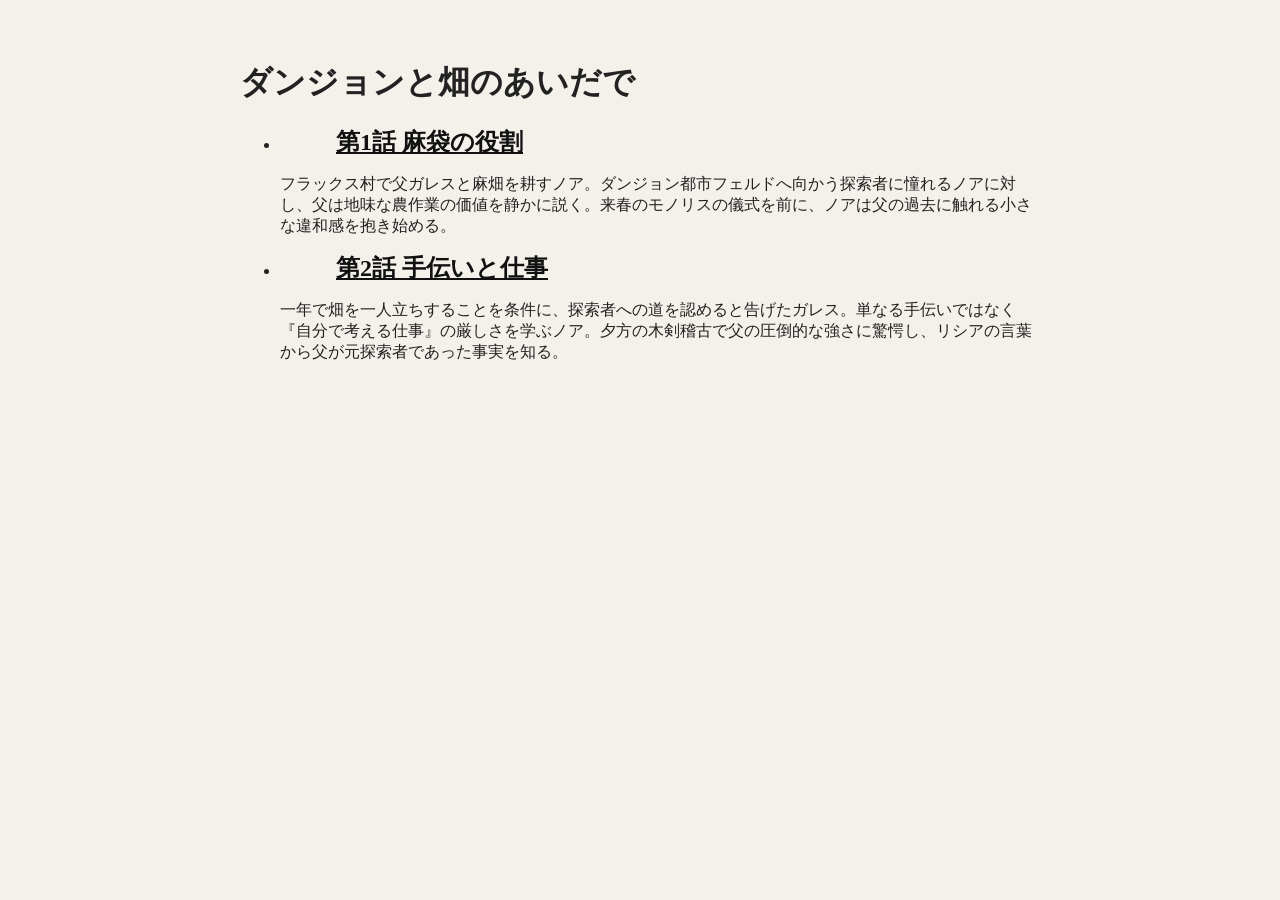
<file: docs/index.html>
<!DOCTYPE html>
<html lang="ja">
<head>
  <meta charset="UTF-8">
  <meta name="viewport" content="width=device-width, initial-scale=1.0">
  <title>ダンジョンと畑のあいだで - エピソード一覧</title>
  <link rel="stylesheet" href="css/style.css">
  <script src="./js/story-list.js"></script>
</head>
<body class="list-page">
  <div class="container">
    <h1>ダンジョンと畑のあいだで</h1>
    <ul id="story-list" class="story-list"></ul>
  </div>

  <script>
    window.addEventListener('DOMContentLoaded', () => {
      const listContainer = document.getElementById('story-list');
      
      // ★1. story-list.js側で定義している変数名に合わせてください
      // もしJS側が「const storyList = ...」なら、グローバル変数（window.storyList）としてアクセスできます
      const stories = window.storyList || window.STORY_LIST; 
      
      if (!listContainer || !stories) {
        console.error("一覧コンテナまたはストーリーデータが見つかりません。");
        return;
      }
      
      // ★2. 30話以上の配列データ（Array）をきれいにループ処理する標準的な書き方に変更
      stories.forEach(story => {
        const li = document.createElement('li');
        li.className = 'story-item';
        li.innerHTML = `
          <a href="viewer.html?id=${story.id}" class="story-title">${story.title}</a>
          <p class="story-synopsis">${story.synopsis}</p>
        `;
        listContainer.appendChild(li);
      });
    });
  </script>
</body>
</html>
</file>
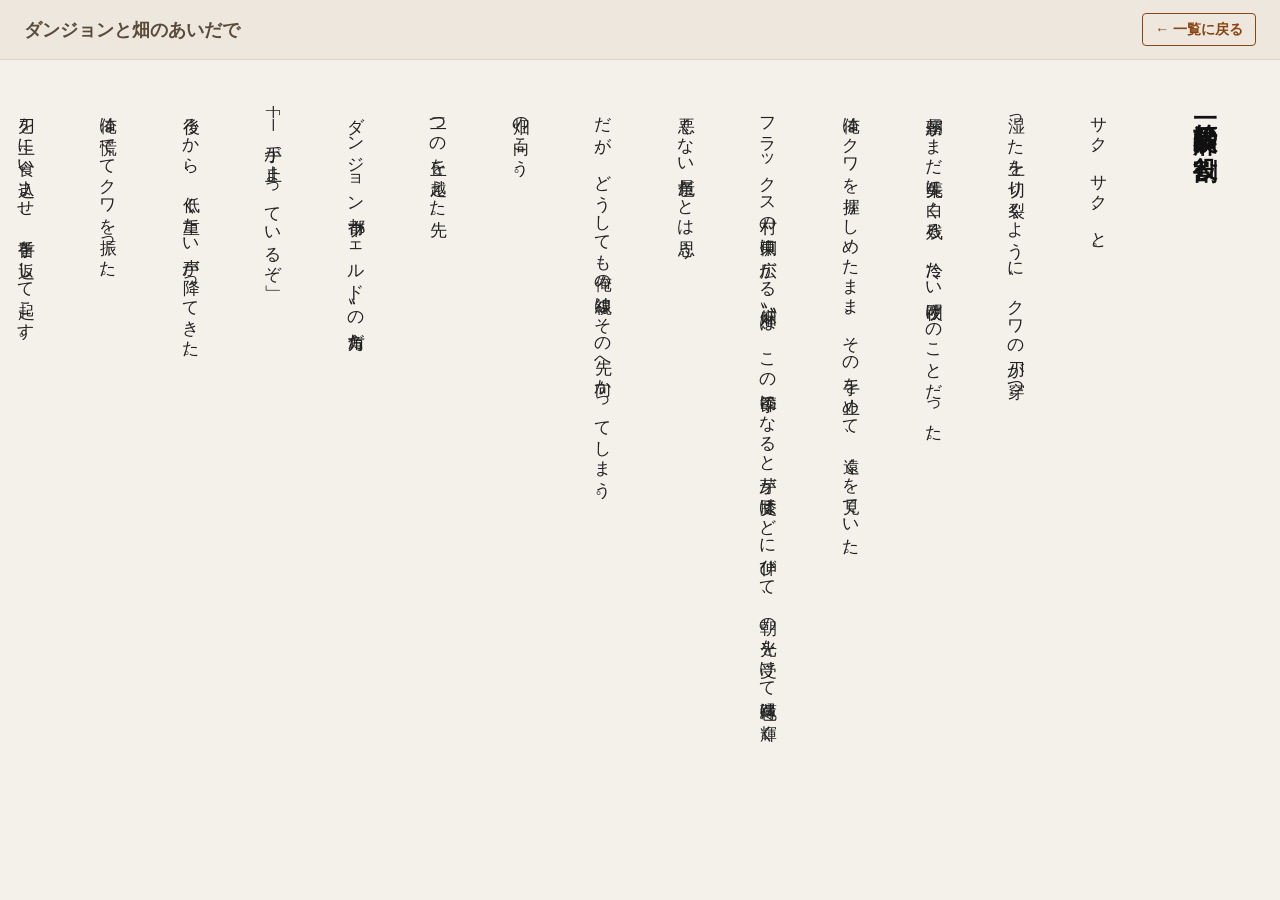
<file: docs/viewer.html>
<!DOCTYPE html>
<html lang="ja">
<head>
  <meta charset="UTF-8">
  <meta name="viewport" content="width=device-width, initial-scale=1.0">
  <title>ダンジョンと畑のあいだで - 本文ビューア</title>
  <link rel="stylesheet" href="css/style.css">
</head>
<body class="viewer-page">

  <header class="viewer-header">
    <h1 class="viewer-header-title">ダンジョンと畑のあいだで</h1>
    <a href="index.html" class="back-to-list-btn">← 一覧に戻る</a>
  </header>

  <div class="novel-container" id="novel-container">
    </div>

  <script>
    window.addEventListener('DOMContentLoaded', () => {
      const container = document.getElementById('novel-container');
      if (!container) return;

      // 1. URLからパラメータを取得する（デフォルトは第1話）
      const urlParams = new URLSearchParams(window.location.search);
      const storyId = parseInt(urlParams.get('id'), 10) || 1;

      // 2. 該当する話数の本文JSファイルを動的に生成して読み込む
      const script = document.createElement('script');
      script.src = `js/stories/story${storyId}.js`;
      
      script.onload = () => {
        // JSファイルが読み込まれると、グローバル変数「storyContent」が使えるようになります
        if (!window.storyContent) {
          container.innerHTML = '<p class="error-msg">ストーリーデータの読み込みに失敗しました。</p>';
          return;
        }

        const data = window.storyContent;
        
        // 3. 本文のHTML組み立て
        let paragraphsHtml = '';
        data.paragraphs.forEach(p => {
          paragraphsHtml += `<p>${p}</p>`;
        });

        // 4. 「次話へ」進むボタンの制御（文言を「次話へ」に変更）
        const nextId = storyId + 1;
        let nextButtonHtml = `
          <div class="next-story-wrapper">
            <a href="viewer.html?id=${nextId}" class="next-story-btn">次話へ</a>
          </div>
        `;

        // 5. 画面にすべてを流し込む
        container.innerHTML = `
          <div class="story-section">
            <h2 class="story-title">${data.title}</h2>
            ${paragraphsHtml}
            ${nextButtonHtml}
          </div>
        `;
      };

      script.onerror = () => {
        container.innerHTML = '<p class="error-msg">該当するエピソードが見つかりません。</p>';
      };

      // ドキュメントにスクリプトを差し込んでロードを開始
      document.head.appendChild(script);
    });
  </script>
</body>
</html>
</file>
<file: docs/css/style.css>
/* ==========================================================================
   共通設定 & 電子書籍風ベースデザイン
   ========================================================================== */
html, body {
  margin: 0;
  padding: 0;
  width: 100vw;
  height: 100vh;
  background-color: #f4f0ea; /* 目に優しい高級感のある生成り色（和紙・書籍風） */
  color: #222222;
  font-family: "Georgia", "Hiragino Mincho ProN", "Yu Mincho", "MS Mincho", serif; /* 小説に適した明朝体 */
  overflow: hidden; /* 画面全体の不要なスクロールを完全に禁止 */
}

/* 一覧ページ用のコンテナ（必要に応じて） */
.container {
  max-width: 800px;
  margin: 0 auto;
  padding: 40px 20px;
}

/* ==========================================================================
   ビューアページ（viewer.html）専用デザイン
   ========================================================================== */

/* 固定ヘッダー（常に画面上部に表示） */
.viewer-header {
  position: fixed;
  top: 0;
  left: 0;
  width: 100vw;
  height: 60px;
  background-color: #ede7de; /* 本文よりわずかに濃い色で区切りを意識 */
  border-bottom: 1px solid #dfd5c6;
  display: flex;
  justify-content: space-between;
  align-items: center;
  padding: 0 24px;
  box-sizing: border-box;
  z-index: 1000; /* 最前面に固定 */
}

/* ヘッダー内のタイトル */
.viewer-header-title {
  font-size: 1.1rem;
  font-weight: bold;
  color: #5a4a3a;
  margin: 0;
}

/* 一覧に戻るリンクボタン */
.back-to-list-btn {
  font-size: 0.9rem;
  color: #8b4513;
  text-decoration: none;
  font-weight: bold;
  padding: 6px 12px;
  border: 1px solid #8b4513;
  border-radius: 4px;
  transition: all 0.2s ease;
}
.back-to-list-btn:hover {
  background-color: #8b4513;
  color: #ffffff;
}

/* 小説を包むコンテナ（固定ヘッダーの下に配置し、横スクロールさせる主役） */
/* 小説を包むコンテナ */
.novel-container {
  display: block;
  box-sizing: border-box;
  width: 100vw;
  height: calc(100vh - 60px);
  margin-top: 60px;
  /* padding-top を 5vh から 「30px」 にして、ヘッダーとの間隔をしっかり固定 */
  padding: 30px 40px 8vh 40px; 
  
  writing-mode: vertical-rl;
  -webkit-writing-mode: vertical-rl;
  
  overflow-x: auto;
  overflow-y: hidden;
  -webkit-overflow-scrolling: touch;
}

/* スクリプトから挿入される各話のセクション */
.story-section {
  height: 100%; 
  display: flex;
  flex-direction: column;
  flex-shrink: 0;
  /* ★ここを追加：文字の頭（行頭）がヘッダーにぶつからないよう、内側にさらに15pxの余白を作る */
  padding-top: 15px; 
}

/* 小説のタイトル（本文内の見出し） */
.story-title {
  font-size: 1.5rem;
  font-weight: bold;
  color: #111111;
  margin-left: 3.5rem; /* 縦書きなので、左側（次に来る本文側）に十分な余白を作る */
  line-height: 1.3;
}

/* 小説の本文（段落） */
.story-section p {
  font-size: 1.05rem;
  line-height: 2.2; /* 行間をゆったり広げて電子書籍としての読みやすさを追求 */
  margin-left: 1.8rem; /* 行と行の間隔（余白） */
  letter-spacing: 0.06em;
  text-align: justify; /* 文末を綺麗に揃える */
}

/* 「次話へ」ボタンのラッパー */
.next-story-wrapper {
  display: flex;
  align-items: center;
  justify-content: center;
  height: 100%;
  padding: 0 60px; /* 前後の余白 */
  margin-left: 60px; /* 本文との間隔 */
}

/* ボタン本体の見た目 */
.next-story-btn {
  /* ボタン内の文字だけは読みやすく横書きに戻す */
  writing-mode: horizontal-tb;
  -webkit-writing-mode: horizontal-tb;
  
  display: inline-block;
  padding: 16px 36px;
  background-color: #8b4513; /* 高級感のあるブックカバー風ブラウン */
  color: #ffffff;
  text-decoration: none;
  border-radius: 8px;
  font-weight: bold;
  box-shadow: 0 4px 12px rgba(139, 69, 19, 0.15);
  white-space: nowrap;
  letter-spacing: 0.1em;
  transition: transform 0.2s ease, background-color 0.2s ease;
}
.next-story-btn:hover {
  background-color: #a0522d;
  transform: scale(1.03);
}

/* エラーメッセージ用 */
.error-msg {
  writing-mode: horizontal-tb;
  -webkit-writing-mode: horizontal-tb;
  padding: 40px;
  color: #cc0000;
}
</file>
